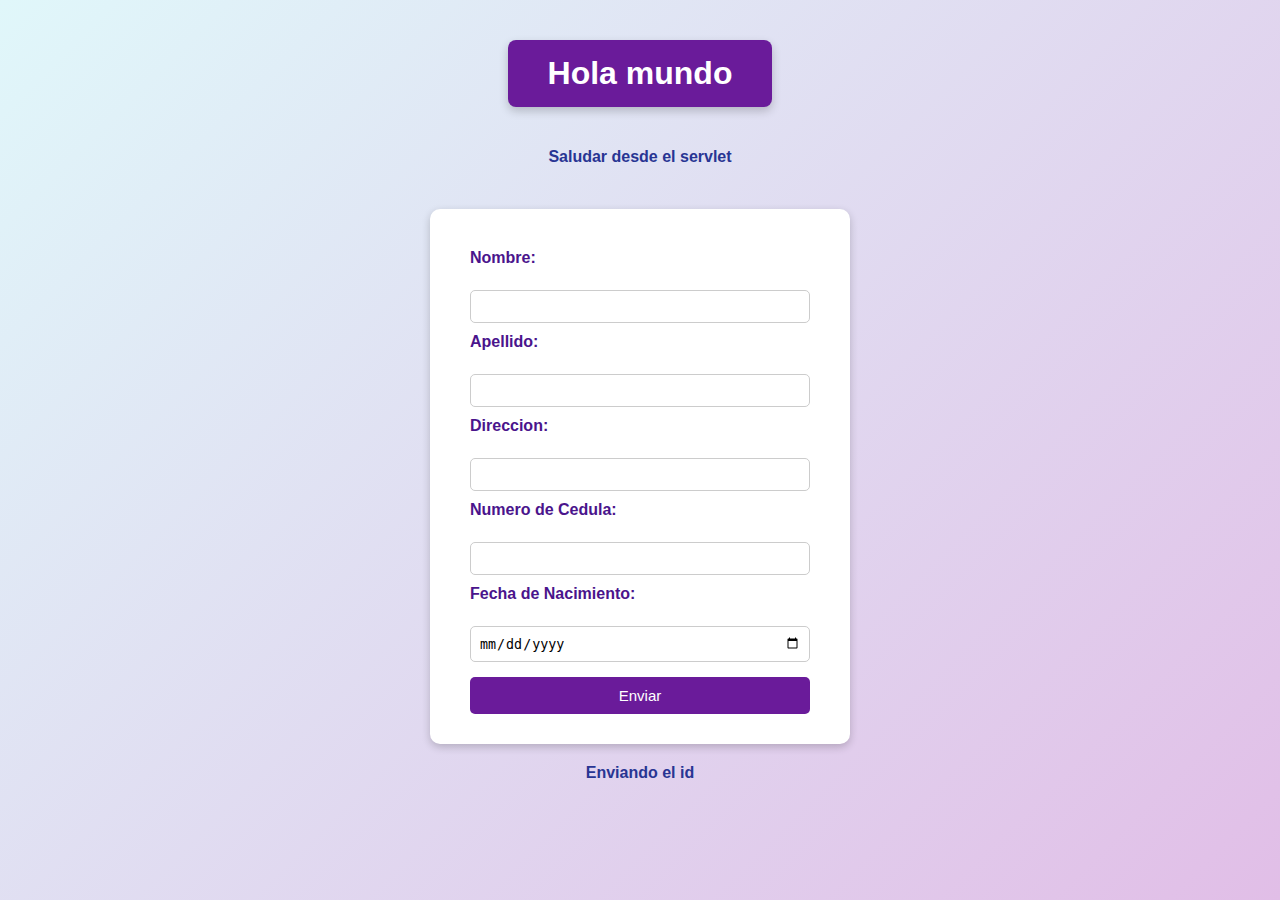
<file: out/artifacts/holamundo/index.html>
<!DOCTYPE html>
<html lang="en">
<head>
    <meta charset="UTF-8">
    <title>Hola mundo</title>
    <link rel="stylesheet" href="css/estilos.css">
</head>
<body>
<h1>Hola mundo</h1>
<a href="/holamundo/holaServlet">Saludar desde el servlet</a>
<br>
<div>
    <form action =/holamundo/holaServlet method="post">
        <label for="nombre">Nombre:</label><br>
        <input type="text" id="nombre" name="nombre"><br>
        <label for="Apellido">Apellido:</label><br>
        <input type="text" id="apellido" name="apellido"><br>
        <label for="Direccion">Direccion:</label><br>
        <input type="text" id="direccion" name="direccion"><br>
        <label for="Num de Cedula">Numero de Cedula:</label><br>
        <input type="number" id="num de cedula" name="num_de_cedula"><br>
        <label for="Fecha de Nacimiento">Fecha de Nacimiento:</label><br>
        <input type="date" id="fecha de nacimiento" name="fecha_nacimiento"><br>
        <div>
            <input type="submit" value="Enviar">
        </div>

    </form>
</div>
<a href="/holamundo/parametros?id=1235"> Enviando el id</a>
</body>
</html>
</file>
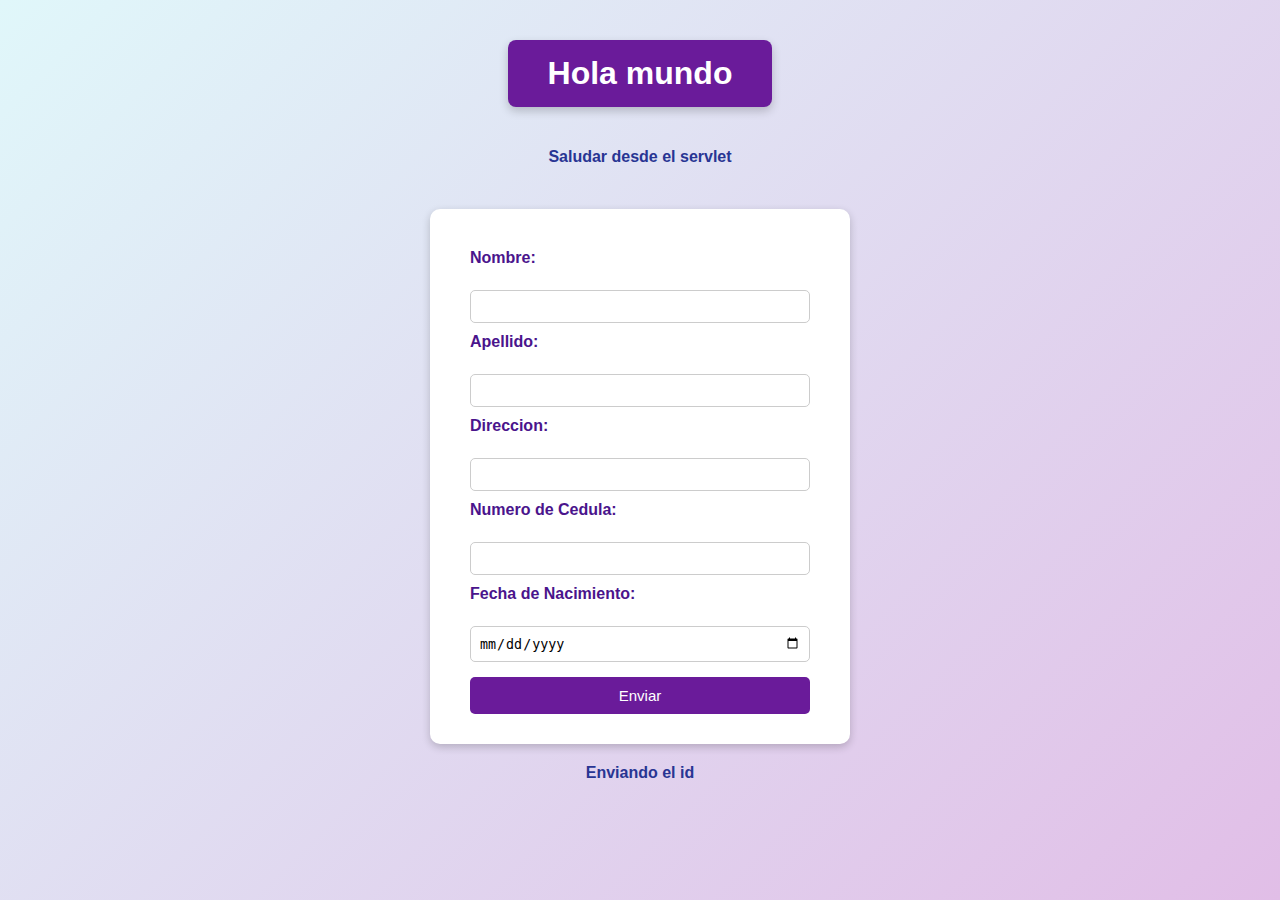
<file: src/main/webapp/index.html>
<!DOCTYPE html>
<html lang="en">
<head>
    <meta charset="UTF-8">
    <title>Hola mundo</title>
    <link rel="stylesheet" href="css/estilos.css">
</head>
<body>
<h1>Hola mundo</h1>
<a href="/holamundo/holaServlet">Saludar desde el servlet</a>
<br>
<div>
    <form action =/holamundo/holaServlet method="post">
        <label for="nombre">Nombre:</label><br>
        <input type="text" id="nombre" name="nombre"><br>
        <label for="Apellido">Apellido:</label><br>
        <input type="text" id="apellido" name="apellido"><br>
        <label for="Direccion">Direccion:</label><br>
        <input type="text" id="direccion" name="direccion"><br>
        <label for="Num de Cedula">Numero de Cedula:</label><br>
        <input type="number" id="num de cedula" name="num_de_cedula"><br>
        <label for="Fecha de Nacimiento">Fecha de Nacimiento:</label><br>
        <input type="date" id="fecha de nacimiento" name="fecha_nacimiento"><br>
        <div>
            <input type="submit" value="Enviar">
        </div>

    </form>
</div>
<a href="/holamundo/parametros?id=1235"> Enviando el id</a>
<br>
<br>
</body>
</html>
</file>
<file: out/artifacts/holamundo/css/estilos.css>
/* styles.css */
body {
    font-family: 'Segoe UI', Tahoma, Geneva, Verdana, sans-serif;
    background: linear-gradient(135deg, #e0f7fa, #e1bee7);
    margin: 0;
    padding: 0;
    display: flex;
    flex-direction: column;
    align-items: center;
    min-height: 100vh;
}

h1 {
    background-color: #6a1b9a;
    color: white;
    padding: 15px 40px;
    border-radius: 8px;
    margin-top: 40px;
    box-shadow: 0 4px 10px rgba(0, 0, 0, 0.2);
}

form {
    background-color: white;
    padding: 30px 40px;
    border-radius: 10px;
    margin-top: 25px;
    box-shadow: 0 3px 8px rgba(0, 0, 0, 0.2);
    width: 340px;
}

label {
    display: block;
    margin-top: 10px;
    font-weight: bold;
    color: #4a148c;
}

input[type="text"],
input[type="number"],
input[type="date"] {
    width: 100%;
    padding: 8px;
    margin-top: 5px;
    border: 1px solid #ccc;
    border-radius: 5px;
    box-sizing: border-box;
}

input[type="submit"] {
    background-color: #6a1b9a;
    color: white;
    border: none;
    padding: 10px 15px;
    border-radius: 5px;
    cursor: pointer;
    font-size: 15px;
    width: 100%;
    margin-top: 15px;
}

input[type="submit"]:hover {
    background-color: #4a148c;
}

a {
    margin-top: 20px;
    color: #283593;
    text-decoration: none;
    font-weight: bold;
}

a:hover {
    text-decoration: underline;
}
</file>
<file: src/main/webapp/css/estilos.css>
/* styles.css */
body {
    font-family: 'Segoe UI', Tahoma, Geneva, Verdana, sans-serif;
    background: linear-gradient(135deg, #e0f7fa, #e1bee7);
    margin: 0;
    padding: 0;
    display: flex;
    flex-direction: column;
    align-items: center;
    min-height: 100vh;
}

h1 {
    background-color: #6a1b9a;
    color: white;
    padding: 15px 40px;
    border-radius: 8px;
    margin-top: 40px;
    box-shadow: 0 4px 10px rgba(0, 0, 0, 0.2);
}

form {
    background-color: white;
    padding: 30px 40px;
    border-radius: 10px;
    margin-top: 25px;
    box-shadow: 0 3px 8px rgba(0, 0, 0, 0.2);
    width: 340px;
}

label {
    display: block;
    margin-top: 10px;
    font-weight: bold;
    color: #4a148c;
}

input[type="text"],
input[type="number"],
input[type="date"] {
    width: 100%;
    padding: 8px;
    margin-top: 5px;
    border: 1px solid #ccc;
    border-radius: 5px;
    box-sizing: border-box;
}

input[type="submit"] {
    background-color: #6a1b9a;
    color: white;
    border: none;
    padding: 10px 15px;
    border-radius: 5px;
    cursor: pointer;
    font-size: 15px;
    width: 100%;
    margin-top: 15px;
}

input[type="submit"]:hover {
    background-color: #4a148c;
}

a {
    margin-top: 20px;
    color: #283593;
    text-decoration: none;
    font-weight: bold;
}

a:hover {
    text-decoration: underline;
}
</file>
